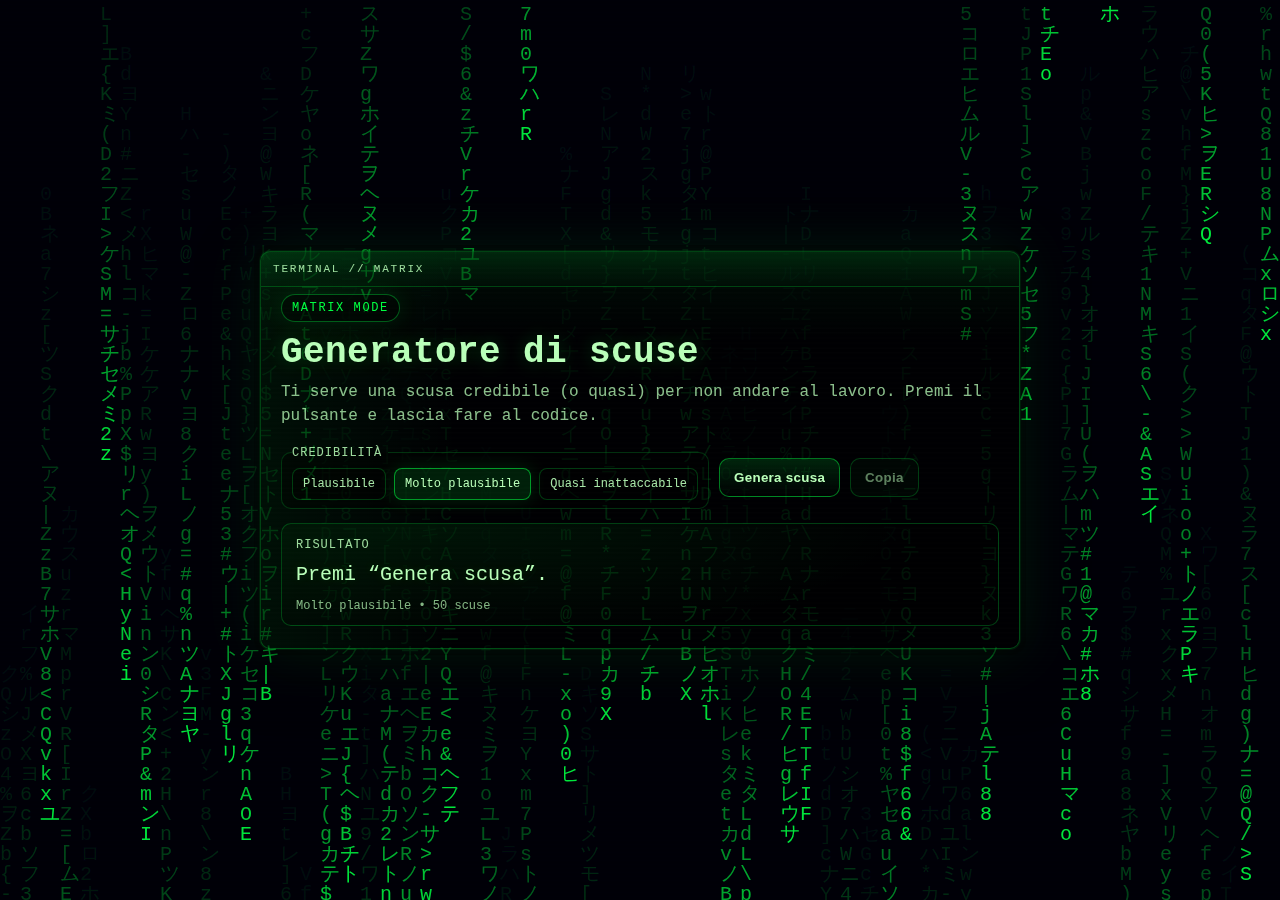
<file: index.html>
<!doctype html>
<html lang="it">
  <head>
    <meta charset="UTF-8" />
    <meta name="viewport" content="width=device-width, initial-scale=1" />
    <title>Generatore di scuse (Matrix)</title>
    <meta name="description" content="Generatore di scuse casuali (in stile Matrix) per non andare al lavoro. Tutto locale, con scuse in un file TXT." />
    <link rel="stylesheet" href="./styles.css" />
  </head>
  <body>
    <canvas id="matrix" aria-hidden="true"></canvas>

    <main class="wrap">
      <section class="card" role="region" aria-label="Generatore di scuse">
        <header class="header">
          <div class="badge">MATRIX MODE</div>
          <h1>Generatore di scuse</h1>
          <p class="sub">
            Ti serve una scusa credibile (o quasi) per non andare al lavoro. Premi il pulsante e lascia fare al codice.
          </p>
        </header>

        <div class="controls">
          <fieldset class="levels" role="radiogroup" aria-label="Livello di credibilità">
            <legend class="levels-title">Credibilità</legend>
            <label class="pill">
              <input type="radio" name="cred" value="1" />
              <span>Plausibile</span>
            </label>
            <label class="pill">
              <input type="radio" name="cred" value="2" checked />
              <span>Molto plausibile</span>
            </label>
            <label class="pill">
              <input type="radio" name="cred" value="3" />
              <span>Quasi inattaccabile</span>
            </label>
          </fieldset>
          <button id="btn" class="btn" type="button">Genera scusa</button>
          <button id="copy" class="btn ghost" type="button" disabled>Copia</button>
        </div>

        <div class="output" aria-live="polite" aria-atomic="true">
          <div class="label">Risultato</div>
          <div id="result" class="result">Premi “Genera scusa”.</div>
          <div id="meta" class="meta">Caricamento scuse…</div>
        </div>
      </section>
    </main>

    <script src="./app.js" defer></script>
  </body>
</html>
</file>
<file: styles.css>
:root {
  --bg: #050607;
  --fg: #b9ffb9;
  --green: #00ff41;
  --green2: #0adf5d;
  --muted: rgba(185, 255, 185, 0.75);
  --border: rgba(0, 255, 65, 0.25);
  --shadow: rgba(0, 255, 65, 0.25);
  --glass: rgba(5, 6, 7, 0.70);
  --crt: rgba(0, 255, 65, 0.10);
  --crt2: rgba(0, 255, 65, 0.06);
}

* { box-sizing: border-box; }

html, body {
  height: 100%;
  margin: 0;
  background: var(--bg);
  color: var(--fg);
  font-family: ui-monospace, SFMono-Regular, Menlo, Monaco, Consolas, "Liberation Mono", "Courier New", monospace;
}

body {
  /* CRT-ish vignette */
  background:
    radial-gradient(1200px 700px at 50% 20%, rgba(0, 255, 65, 0.08), transparent 60%),
    radial-gradient(1200px 800px at 50% 120%, rgba(0, 255, 65, 0.06), transparent 55%),
    var(--bg);
}

#matrix {
  position: fixed;
  inset: 0;
  width: 100%;
  height: 100%;
  z-index: 0;
}

.wrap {
  position: relative;
  z-index: 1;
  min-height: 100%;
  display: grid;
  place-items: center;
  padding: 24px;
}

.card {
  width: min(760px, 100%);
  position: relative;
  overflow: hidden;
  border: 1px solid rgba(0, 255, 65, 0.26);
  background:
    linear-gradient(180deg, rgba(0, 255, 65, 0.05), rgba(0, 0, 0, 0) 22%),
    linear-gradient(90deg, rgba(0, 255, 65, 0.06), rgba(0, 0, 0, 0) 26%),
    rgba(0, 0, 0, 0.62);
  border-radius: 10px;
  padding: 22px 20px;
  box-shadow:
    0 0 0 1px rgba(0, 255, 65, 0.08),
    0 0 0 6px rgba(0, 0, 0, 0.22),
    0 0 55px rgba(0, 255, 65, 0.10),
    0 18px 60px rgba(0, 0, 0, 0.55);
}

.card::before {
  content: "TERMINAL // MATRIX";
  position: absolute;
  top: 0;
  left: 0;
  right: 0;
  height: 34px;
  display: flex;
  align-items: center;
  padding: 0 12px;
  font-size: 11px;
  letter-spacing: 1.8px;
  text-transform: uppercase;
  color: rgba(185, 255, 185, 0.85);
  background:
    linear-gradient(180deg, rgba(0, 255, 65, 0.10), rgba(0, 255, 65, 0.02));
  border-bottom: 1px solid rgba(0, 255, 65, 0.16);
}

.card::after {
  content: "";
  position: absolute;
  inset: 0;
  pointer-events: none;
  background:
    repeating-linear-gradient(
      to bottom,
      rgba(255, 255, 255, 0.02),
      rgba(255, 255, 255, 0.02) 1px,
      rgba(0, 0, 0, 0) 2px,
      rgba(0, 0, 0, 0) 5px
    );
  opacity: 0.16;
  mix-blend-mode: overlay;
}

.header {
  padding-top: 8px;
  margin-top: 12px; /* account for terminal bar */
}

.header h1 {
  margin: 10px 0 8px;
  font-size: clamp(26px, 3.2vw, 36px);
  letter-spacing: 0.4px;
  text-shadow: 0 0 18px rgba(0, 255, 65, 0.22);
}

.sub {
  margin: 0;
  color: var(--muted);
  line-height: 1.45;
}

.badge {
  display: inline-flex;
  align-items: center;
  gap: 10px;
  padding: 6px 10px;
  border-radius: 999px;
  border: 1px solid rgba(0, 255, 65, 0.35);
  color: var(--green);
  font-size: 12px;
  letter-spacing: 1.6px;
  text-transform: uppercase;
  background: rgba(0, 0, 0, 0.35);
  box-shadow: 0 0 22px rgba(0, 255, 65, 0.10);
}

.controls {
  display: flex;
  gap: 10px;
  margin: 18px 0 14px;
  flex-wrap: wrap;
  align-items: center;
}

.levels {
  display: inline-flex;
  flex-wrap: wrap;
  gap: 8px;
  align-items: center;
  padding: 8px 10px;
  border-radius: 10px;
  border: 1px solid rgba(0, 255, 65, 0.18);
  background: rgba(0, 0, 0, 0.35);
  margin: 0;
}

.levels-title {
  font-size: 12px;
  color: rgba(185, 255, 185, 0.85);
  letter-spacing: 1px;
  text-transform: uppercase;
  padding: 0 6px 0 0;
  margin: 0;
}

.pill {
  position: relative;
  display: inline-flex;
  align-items: center;
  gap: 8px;
  padding: 8px 10px;
  border-radius: 8px;
  border: 1px solid rgba(0, 255, 65, 0.22);
  color: rgba(185, 255, 185, 0.9);
  cursor: pointer;
  user-select: none;
  font-size: 12px;
  background: rgba(0, 0, 0, 0.20);
  transition: background 160ms ease, box-shadow 160ms ease, border-color 160ms ease;
}

.pill input {
  position: absolute;
  opacity: 0;
  pointer-events: none;
}

.pill:has(input:checked) {
  border-color: rgba(0, 255, 65, 0.55);
  background: rgba(0, 255, 65, 0.12);
  box-shadow: 0 0 18px rgba(0, 255, 65, 0.14);
  color: var(--fg);
}

.pill:focus-within {
  outline: 2px solid rgba(0, 255, 65, 0.55);
  outline-offset: 2px;
}

.btn {
  border: 1px solid rgba(0, 255, 65, 0.45);
  background: linear-gradient(180deg, rgba(0, 255, 65, 0.14), rgba(0, 0, 0, 0.22));
  color: var(--fg);
  padding: 11px 14px;
  border-radius: 10px;
  cursor: pointer;
  font-weight: 700;
  letter-spacing: 0.3px;
  box-shadow: 0 0 0 0 rgba(0,255,65,0);
  transition: transform 120ms ease, box-shadow 160ms ease, background 160ms ease, border-color 160ms ease;
}

.btn:hover {
  transform: translateY(-1px);
  border-color: rgba(0, 255, 65, 0.70);
  box-shadow: 0 0 26px 0 rgba(0, 255, 65, 0.18);
}

.btn:active {
  transform: translateY(0px);
}

.btn:disabled {
  opacity: 0.5;
  cursor: not-allowed;
}

.btn.ghost {
  background: rgba(0, 255, 65, 0.05);
}

.output {
  border: 1px solid rgba(0, 255, 65, 0.24);
  border-radius: 10px;
  padding: 14px 14px 12px;
  background:
    radial-gradient(800px 200px at 20% 0%, rgba(0, 255, 65, 0.08), transparent 60%),
    rgba(0, 0, 0, 0.32);
}

.label {
  font-size: 12px;
  color: rgba(185, 255, 185, 0.85);
  letter-spacing: 1px;
  text-transform: uppercase;
  margin-bottom: 8px;
}

.result {
  font-size: clamp(16px, 2.1vw, 20px);
  line-height: 1.45;
  color: var(--fg);
  text-shadow:
    0 0 10px rgba(0, 255, 65, 0.14),
    0 0 26px rgba(0, 255, 65, 0.08);
  word-wrap: break-word;
  animation: flicker 7s infinite;
}

.meta {
  margin-top: 10px;
  font-size: 12px;
  color: rgba(185, 255, 185, 0.7);
}

.footer {
  margin-top: 14px;
}

.hint {
  font-size: 12px;
  color: rgba(185, 255, 185, 0.7);
  line-height: 1.45;
}

code {
  color: var(--green);
}

/* Subtle scanline */
body::before {
  content: "";
  position: fixed;
  inset: 0;
  pointer-events: none;
  background: repeating-linear-gradient(
    to bottom,
    rgba(255, 255, 255, 0.02),
    rgba(255, 255, 255, 0.02) 1px,
    rgba(0, 0, 0, 0) 2px,
    rgba(0, 0, 0, 0) 4px
  );
  mix-blend-mode: overlay;
  opacity: 0.35;
  z-index: 2;
}

@keyframes flicker {
  0%, 100% { opacity: 1; }
  41% { opacity: 0.98; }
  42% { opacity: 0.92; }
  43% { opacity: 0.99; }
  67% { opacity: 0.97; }
  68% { opacity: 0.90; }
  69% { opacity: 0.98; }
}
</file>
